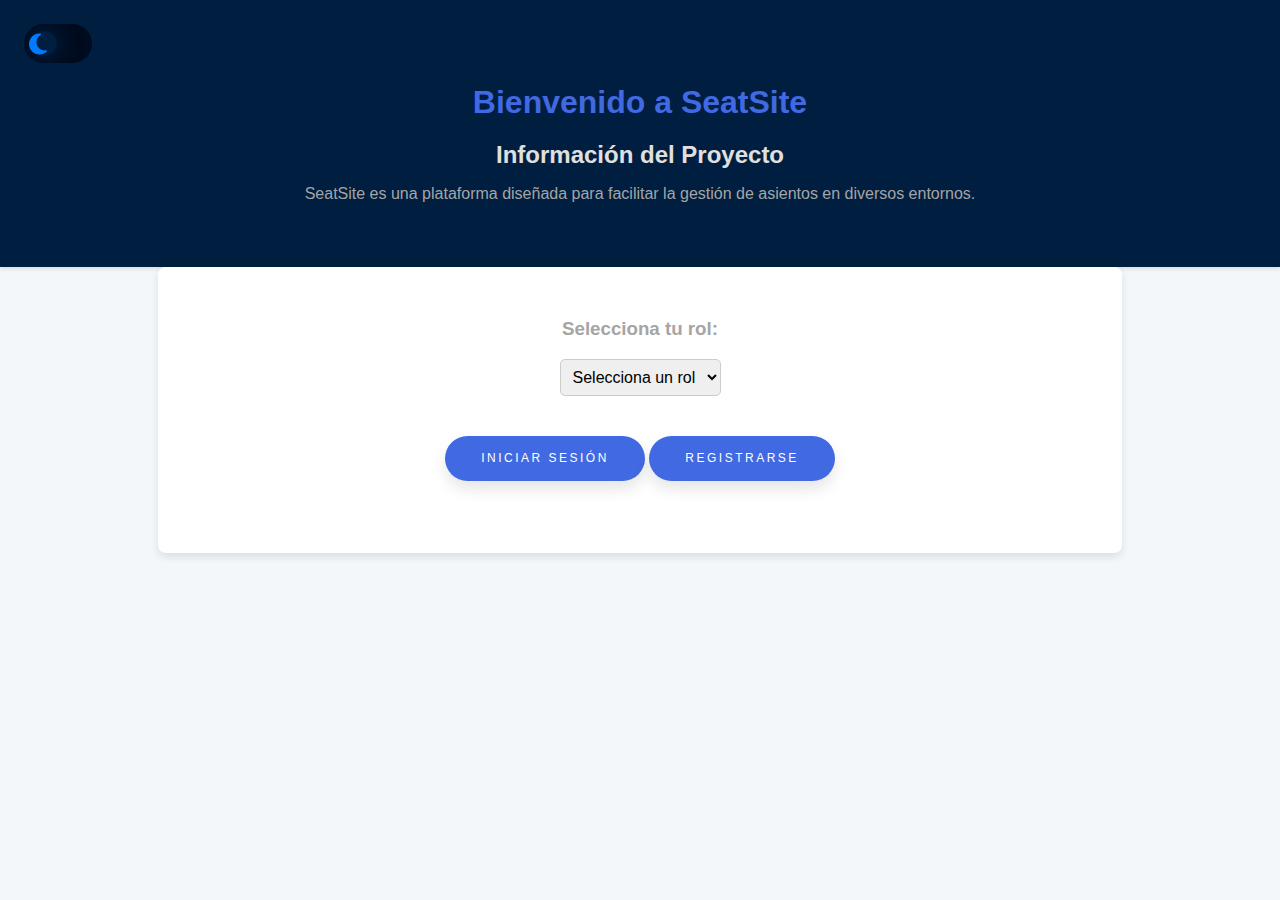
<file: SeatSite/target/SeatSite-0.5/index.html>
<!DOCTYPE html>
<html>
    <head>
        <title>SeatSite - Inicio</title>
        <link rel="stylesheet" href="./css/HomeStyle.css">
        <meta http-equiv="Content-Type" content="text/html; charset=UTF-8">
        <script src="./js/HomeScript.js"></script>
    </head>
    <body>
        <header>
            <div>
                <label class="switch" for="switch">
                    <input id="switch" type="checkbox" class="circle" />
                    <svg
                        viewBox="0 0 384 512"
                        xmlns="http://www.w3.org/2000/svg"
                        class="moon svg">
                        !Font Awesome Free 6.5.1 by @fontawesome -
                        https://fontawesome.com License
                        - https://fontawesome.com/license/free Copyright 2024
                        Fonticons, Inc.
                        <path
                            d="M223.5 32C100 32 0 132.3 0 256S100 480 223.5 480c60.6 0 115.5-24.2 155.8-63.4c5-4.9 6.3-12.5 3.1-18.7s-10.1-9.7-17-8.5c-9.8 1.7-19.8 2.6-30.1 2.6c-96.9 0-175.5-78.8-175.5-176c0-65.8 36-123.1 89.3-153.3c6.1-3.5 9.2-10.5 7.7-17.3s-7.3-11.9-14.3-12.5c-6.3-.5-12.6-.8-19-.8z"></path>
                    </svg>
                    <div class="sun svg">
                        <span class="dot"></span>
                    </div>
                </label>
            </div>
            <h1>Bienvenido a SeatSite</h1>
            <section id="info">
                <h2>Información del Proyecto</h2>
                <p>SeatSite es una plataforma diseñada para facilitar la gestión
                    de asientos en diversos entornos.</p>
            </section>
        </header>
        <main>
            <center>
            <section id="roles">
                <h3>Selecciona tu rol:</h3>
                <select id="role-select" required>
                    <option value="" disabled selected>Selecciona un rol</option>
                    <option value="admin">Administrador</option>
                    <option value="user">Usuario</option>
                </select>
            </section>
            <section id="auth">
                <button id="login">Iniciar Sesión </button>
                <button id="register">Registrarse</button>
            </section>
        </main>
    </body>
</html>
</file>
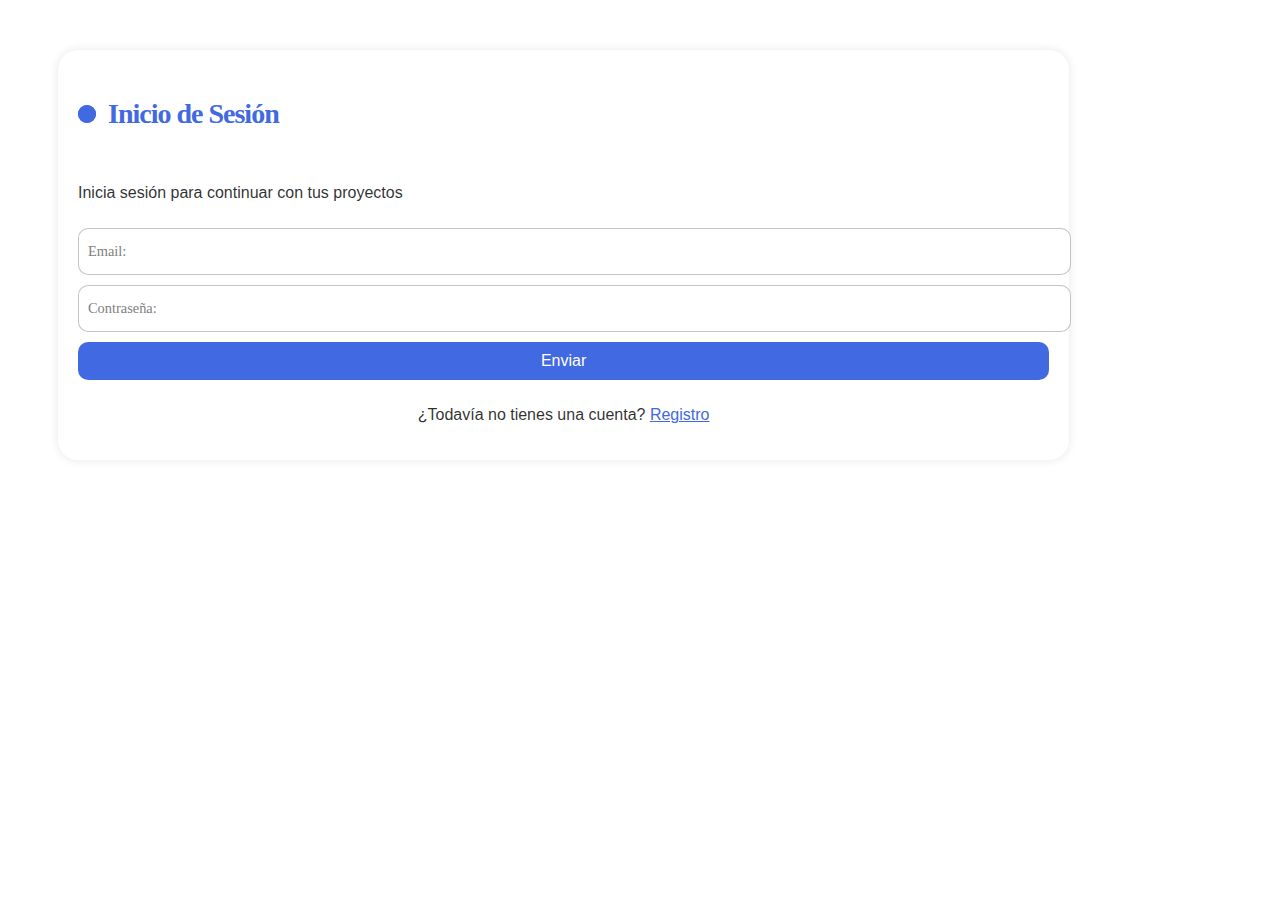
<file: SeatSite/target/SeatSite-0.5/admin/login.html>
<!DOCTYPE html>
<html>
    <head>
        <title>SeatSite - Registro</title>
        <meta http-equiv="Content-Type" content="text/html; charset=UTF-8">
        <link rel="stylesheet" href="../css/LoginStyle.css">
    </head>
    <body>
        <form class="form">
            <p class="title">Inicio de Sesión</p>
            <p class="message">Inicia sesión para continuar con tus proyectos
            </p>
            <label>
                <input required placeholder type="email" class="input">
                <span>Email:</span>
            </label>

            <label>
                <input required placeholder type="password" class="input">
                <span>Contraseña:</span>
            </label>
            <button class="submit">Enviar</button>
            <p class="signin">¿Todavía no tienes una cuenta? <a
                    href="#">Registro</a> </p>
        </form>

    </body>
</html>
</file>
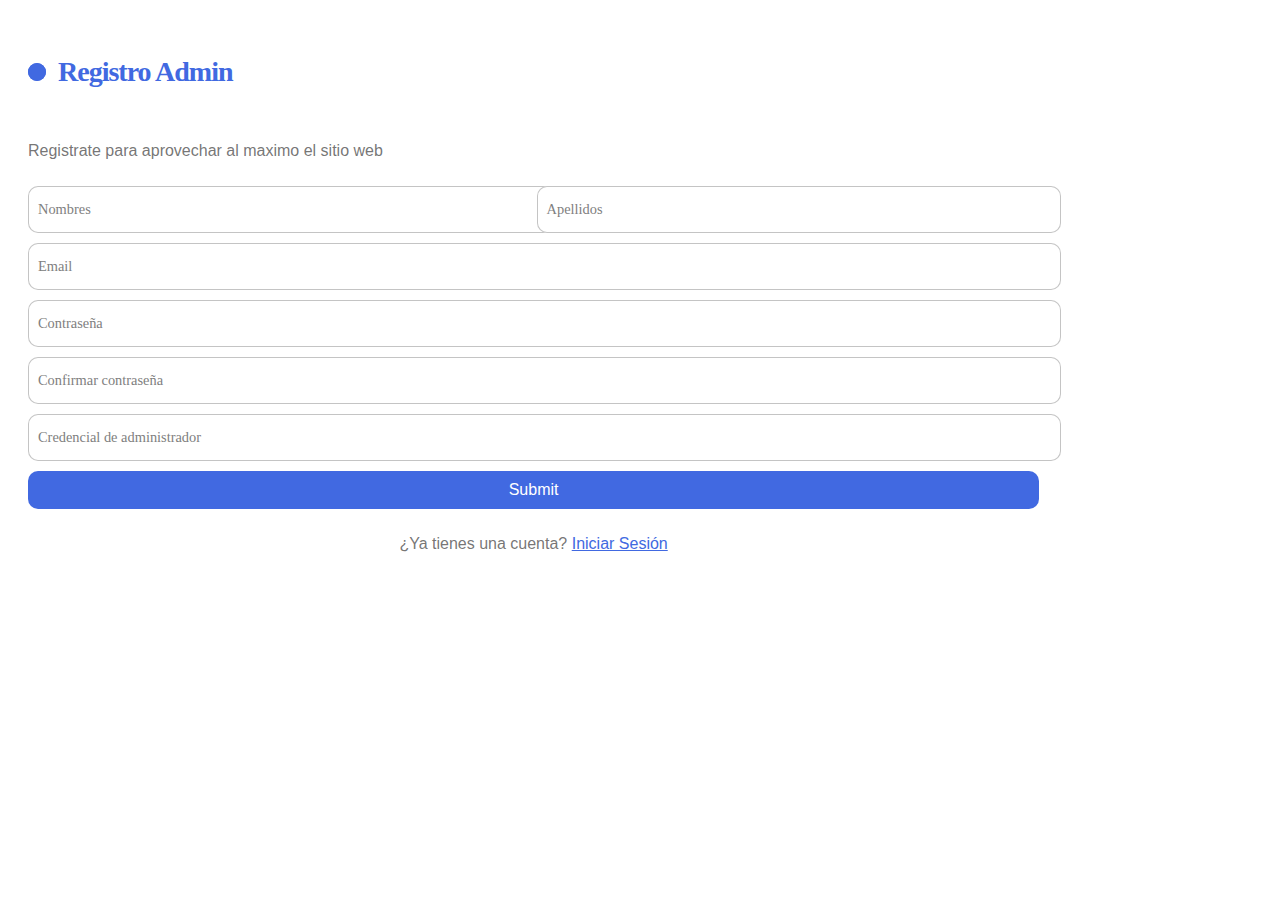
<file: SeatSite/target/SeatSite-0.5/admin/register.html>
<!DOCTYPE html>
<html>
    <head>
        <title>SeatSite - Registro</title>
        <meta http-equiv="Content-Type" content="text/html; charset=UTF-8">
        <link rel="stylesheet" href="../css/RegisterStyle.css">
    </head>
    <body>
        <form class="form">
            <p class="title">Registro Admin </p>
            <p class="message">Registrate para aprovechar al maximo el sitio web</p>
                <div class="flex">
                <label style="width: 50%;">
                    <input required="" placeholder="" type="text" class="input">
                    <span>Nombres</span>
                </label>
        
                <label style="width: 50%;">
                    <input required="" placeholder="" type="text" class="input">
                    <span>Apellidos</span>
                </label>
            </div>  
                    
            <label>
                <input required="" placeholder="" type="email" class="input">
                <span>Email</span>
            </label> 
                
            <label>
                <input required="" placeholder="" type="password" class="input">
                <span>Contraseña</span>
            </label>
            <label>
                <input required="" placeholder="" type="password" class="input">
                <span>Confirmar contraseña</span>
            </label>
            <label>
                <input required="" placeholder="" type="password" class="input">
                <span>Credencial de administrador</span>
            </label>

            <button class="submit">Submit</button>
            <p class="signin">¿Ya tienes una cuenta? <a href="#">Iniciar Sesión</a> </p>
        </form>
    </body>
</html>
</file>
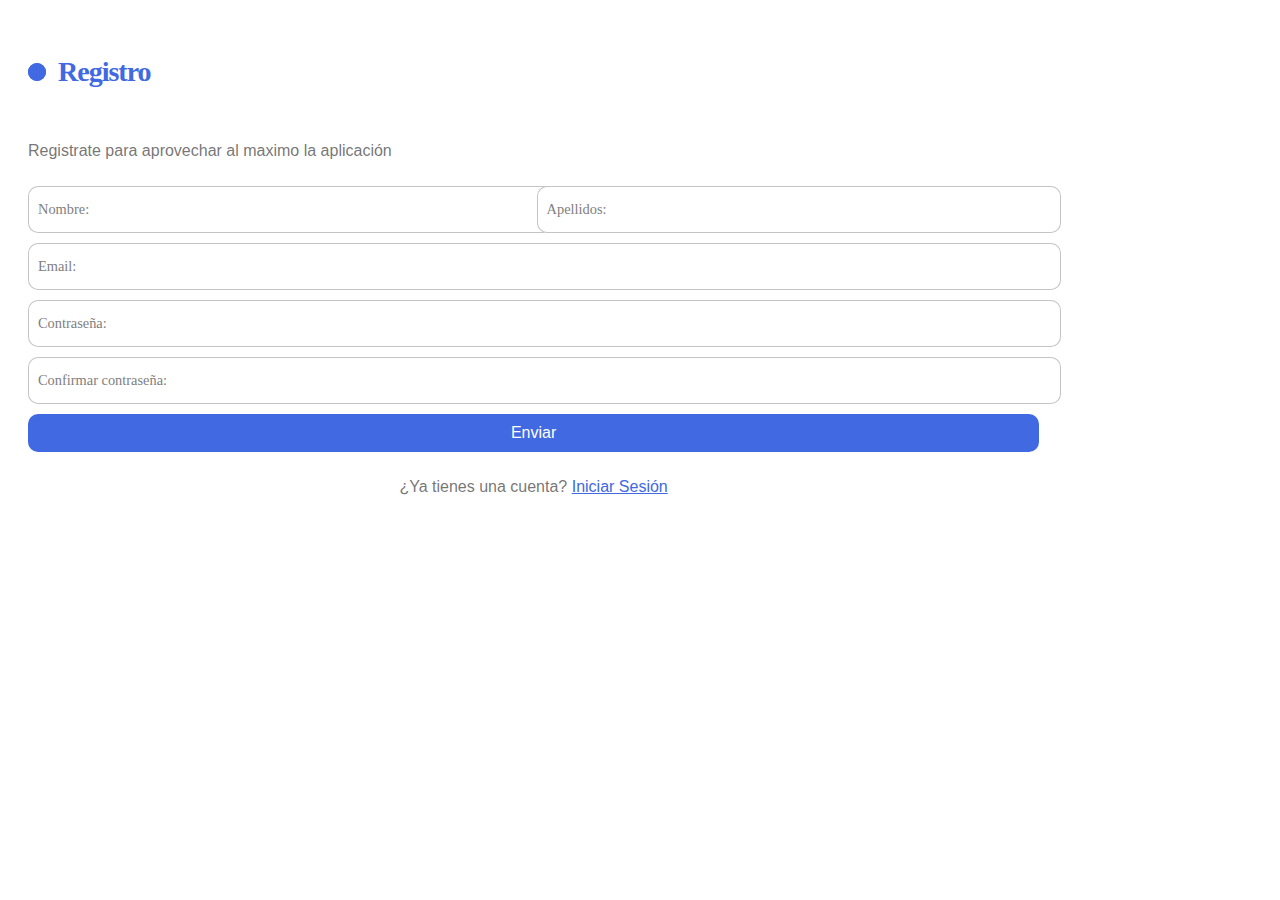
<file: SeatSite/target/SeatSite-0.5/user/register.html>
<!DOCTYPE html>
<html>
    <head>
        <title>SeatSite - Registro</title>
        <meta http-equiv="Content-Type" content="text/html; charset=UTF-8" >
        <link rel="stylesheet" href="../css/RegisterStyle.css">
    </head>
    <body>
        <form class="form">
            <p class="title">Registro </p>
            <p class="message">Registrate para aprovechar al maximo la aplicación </p>
            <div class="flex" style="width: 100%;">
                <label style="width: 50%;">
                    <input required="" placeholder="" type="text" class="input" style="width: 100%;">
                    <span>Nombre:</span>
                </label>
        
                <label style="width: 50%;">
                    <input required="" placeholder="" type="text" class="input">
                    <span>Apellidos:</span>
                </label>
            </div>  

                    
            <label>
                <input required="" placeholder="" type="email" class="input">
                <span>Email:</span>
            </label> 
                
            <label>
                <input required="" placeholder="" type="password" class="input">
                <span>Contraseña:</span>
            </label>
            <label>
                <input required="" placeholder="" type="password" class="input">
                <span>Confirmar contraseña:</span>
            </label>
            <button class="submit">Enviar</button>
            <p class="signin">¿Ya tienes una cuenta? <a href="#">Iniciar Sesión</a> </p>
        </form>
    </body>
</html>
</file>
<file: SeatSite/target/SeatSite-0.5/css/HomeStyle.css>
body {
    font-family: 'Segoe UI', Tahoma, Geneva, Verdana, sans-serif;
    margin: 0;
    padding: 0;
    transition: background-color 0.3s, color 0.3s;
    background-color: #f4f7fa;
    color: #a5a5a5;
}

header,
footer {
    background-color: #001e3f;
    text-align: center;
    padding: 1.5em;
    box-shadow: 0 2px 4px rgba(0, 0, 0, 0.1);
}

main {
    padding: 2em;
    max-width: 900px;
    margin: 0 auto;
    background-color: #ffffff;
    border-radius: 8px;
    box-shadow: 0 4px 8px rgba(0, 0, 0, 0.1);
}

h1,
h2 {
    color: royalblue;
    margin-bottom: 0.5em;
}

#roles,
#auth,
#info {
    margin-bottom: 2.5em;
}

button {
    padding: 1.3em 3em;
    font-size: 12px;
    text-transform: uppercase;
    letter-spacing: 2.5px;
    font-weight: 500;
    color: #ffffff;
    background-color: royalblue;
    border: none;
    border-radius: 45px;
    box-shadow: 0px 8px 15px rgba(0, 0, 0, 0.1);
    transition: all 0.3s ease 0s;
    cursor: pointer;
    outline: none;
}

button:hover {
    background-color: #001e3f;
    box-shadow: 0px 15px 20px rgba(0, 123, 255, 0.4);
    color: #ffffff;
    transform: translateY(-7px);
}

button:active {
    transform: translateY(-1px);
}

select {
    padding: 0.5em;
    border-radius: 5px;
    border: 1px solid #ccc;
    font-size: 1em;
}

.dark-mode {
    background-color: #1c1c1c;
    color: #e0e0e0;
}

.dark-mode header,
.dark-mode footer {
    color: #ffffff;
    background-color: #333;
}

.dark-mode h1,
h2 {
    color: #e0e0e0;
}

.dark-mode h3 {
    color: #21262b;
}

.dark-mode button {
    background-color: #444;
    color: #e0e0e0;
}

.dark-mode button:hover {
    background-color: #666;
    box-shadow: 0px 15px 20px rgba(102, 102, 102, 0.4);
}

/* The switch container */
.switch {
    --transition: 300ms;
    --transition500: 500ms;
    --color-dark: rgb(0, 11, 31);
    --color-darkGray: #001e3f;
    --color-gray: #007bff;
    --color-offwhite: #cecece;
    --shadow-color: var(--color-dark);
    position: relative;
    display: flex;
    align-items: center;
    width: 60px;
    height: fit-content;
    background-color: var(--color-dark);
    border-radius: 30px;
    padding: 4px;
    transition: var(--transition500);
    user-select: none;
    cursor: pointer;
    overflow: hidden;
}

/* Svg styles */
.switch .svg {
    transition: var(--transition);
    position: absolute;
    left: 5px;
}

.switch .moon {
    width: 18px;
    fill: var(--color-gray);
    opacity: 1;
}

.switch .sun {
    transform: translateY(-50%);
    width: 12px;
    height: 12px;
    border-radius: 50%;
    left: calc(100% - 21.5px);
    top: 15px;
    display: flex;
    align-items: center;
    justify-content: center;
    scale: 0.8;
    opacity: 0;
}

.switch .sun .dot {
    position: relative;
    display: block;
    width: 3px;
    height: 3px;
    border-radius: 50%;
    background: var(--color-dark);
    background: white;
    z-index: 1;
    box-shadow: 11px 0px 0px var(--shadow-color),
        10.3px 0px 0px var(--shadow-color), -11px 0px 0px var(--shadow-color),
        -10.3px 0px 0px var(--shadow-color), 0px -11px 0px var(--shadow-color),
        0px -10.3px 0px var(--shadow-color), 0px 11px 0px var(--shadow-color),
        0px 10.3px 0px var(--shadow-color), 8px 8px 0px var(--shadow-color),
        7.3px 7.3px 0px var(--shadow-color), 8px -8px 0px var(--shadow-color),
        7.3px -7.3px 0px var(--shadow-color), -8px -8px 0px var(--shadow-color),
        -7.3px -7.3px 0px var(--shadow-color), -8px 8px 0px var(--shadow-color),
        -7.3px 7.3px 0px var(--shadow-color);
}

.switch .sun .dot::before {
    content: "";
    position: absolute;
    top: 50%;
    left: 50%;
    transform: translate(-50%, -50%);
    width: 10px;
    height: 10px;
    border-radius: 50%;
    background: white;
    border: 2px solid var(--color-dark);
}

/*checkbox styles */
.switch .circle {
    appearance: none;
    position: relative;
    width: 25px;
    height: 25px;
    border-radius: 50%;
    left: 0;
    background-color: var(--color-darkGray);
    border: 1px solid var(--color-darkGray);
    transition: var(--transition500);
    box-shadow: 1px 1px 20px 3px var(--color-darkGray);
}

.switch:has(.circle:checked) {
    background: var(--color-offwhite);
}

.switch .circle:hover {
    margin-left: 3px;
}

.switch .circle:checked:hover {
    margin-left: -3px;
}

.switch .circle:checked {
    left: calc(100% - 24px);
    background: white;
    border-color: white;
    box-shadow: 1px 1px 30px 12px white;
}

.switch:has(.circle:checked)>.sun {
    opacity: 1;
}

.switch:has(.circle:checked)>.moon {
    opacity: 0;
}

.menu .link svg {
    width: 14px;
    height: 14px;
    fill: #007bff;
    transition: all 0.48s cubic-bezier(0.23, 1, 0.32, 1); }

.menu .item {
    position: relative;
}

.menu .item .submenu {
    display: flex;
    flex-direction: column;
    align-items: center;
    position: absolute;
    top: 100%;
    border-radius: 0 0 16px 16px;
    left: 0;
    width: 100%;
    overflow: hidden;
    border: 1px solid #cccccc;
    opacity: 0;
    visibility: hidden;
    transform: translateY(-12px);
    transition: all 0.48s cubic-bezier(0.23, 1, 0.32, 1);
    z-index: 1;
    pointer-events: none;
    list-style: none;
}

.menu .item:hover .submenu {
    opacity: 1;
    visibility: visible;
    transform: translateY(0);
    pointer-events: auto;
    border-top: transparent;
    border-color: #007bff;
}

.menu .item:hover .link {
    color: #ffffff;
    border-radius: 16px 16px 0 0;
}

.menu .item:hover .link::after {
    transform: scaleX(1);
    transform-origin: right;
}

.menu .item:hover .link svg {
    fill: #ffffff;
    transform: rotate(-180deg);
}

.submenu .submenu-item {
    width: 100%;
    transition: all 0.48s cubic-bezier(0.23, 1, 0.32, 1);
}

.submenu .submenu-link {
    display: block;
    padding: 12px 24px;
    width: 100%;
    position: relative;
    text-align: center;
    transition: all 0.48s cubic-bezier(0.23, 1, 0.32, 1);
}

.submenu .submenu-item:last-child .submenu-link {
    border-bottom: none;
}

.submenu .submenu-link::before {
    content: "";
    position: absolute;
    top: 0;
    left: 0;
    transform: scaleX(0);
    width: 100%;
    height: 100%;
    background-color: #007bff;
    z-index: -1;
    transform-origin: left;
    transition: transform 0.48s cubic-bezier(0.23, 1, 0.32, 1);
}

.submenu .submenu-link:hover:before {
    transform: scaleX(1);
    transform-origin: right;
}

.submenu .submenu-link:hover {
    color: #ffffff;
}
</file>
<file: SeatSite/target/SeatSite-0.5/css/LoginStyle.css>
/* From Uiverse.io by Yaya12085 */
.form {
    display: flex;
    flex-direction: column;
    gap: 10px;
    max-width: 80%;
    background-color: #fff;
    padding: 20px;
    border-radius: 20px;
    margin: 0 auto;
    box-shadow: 0 0 10px rgba(0, 0, 0, 0.1);
    margin-top: 50px;
    margin-bottom: 50px;
    margin-left: 50px;
    box-sizing: border-box;
}

.title {
    font-size: 28px;
    color: royalblue;
    font-weight: 600;
    letter-spacing: -1px;
    position: relative;
    display: flex;
    align-items: center;
    padding-left: 30px;
}

.title::before,
.title::after {
    position: absolute;
    content: "";
    height: 16px;
    width: 16px;
    border-radius: 50%;
    left: 0px;
    background-color: royalblue;
}

.title::before {
    width: 18px;
    height: 18px;
    background-color: royalblue;
}

.title::after {
    width: 18px;
    height: 18px;
    animation: pulse 1s linear infinite;
}

.message,
.signin {  
    color: rgba(0, 0, 0, 0.822);
    font-size: auto;
    font-family: Arial, Helvetica, sans-serif;
}

.signin {
    text-align: center;
}

.signin a {
    color: royalblue;
}

.signin a:hover {
    text-decoration: underline royalblue;
}

.flex {
    display: flex;
    width: 100%;
    gap: 6px;
}

.form label {
    position: relative;
}

.form label .input {
    width: 100%;
    padding: 10px 10px 20px 10px;
    outline: 0;
    border: 1px solid rgba(105, 105, 105, 0.397);
    border-radius: 10px;
}

.form label .input+span {
    position: absolute;
    left: 10px;
    top: 15px;
    color: grey;
    font-size: 0.9em;
    cursor: text;
    transition: 0.3s ease;
}

.form label .input:placeholder-shown+span {
    top: 15px;
    font-size: 0.9em;
}

.form label .input:focus+span,
.form label .input:valid+span {
    top: 30px;
    font-size: 0.7em;
    font-weight: 600;
}

.form label .input:valid+span {
    color: green;
}

.submit {
    border: none;
    outline: none;
    background-color: royalblue;
    padding: 10px;
    border-radius: 10px;
    color: #ffffff;
    font-size: 16px;
    transform: .3s ease;
    width: 100%;
    cursor: pointer;
}

.submit:hover {
    background-color: rgb(56, 90, 194);
}

@keyframes pulse {
    from {
        transform: scale(0.9);
        opacity: 1;
    }

    to {
        transform: scale(1.8);
        opacity: 0;
    }
}
</file>
<file: SeatSite/target/SeatSite-0.5/css/RegisterStyle.css>
.form {
    display: flex;
    flex-direction: column;
    gap: 10px;
    max-width: 80%;
    background-color: #fff;
    padding: 20px;
    border-radius: 20px;
    position: relative;
}

.title {
    font-size: 28px;
    color: royalblue;
    font-weight: 600;
    letter-spacing: -1px;
    position: relative;
    display: flex;
    align-items: center;
    padding-left: 30px;
}

.title::before,
.title::after {
    position: absolute;
    content: "";
    height: 16px;
    width: 16px;
    border-radius: 50%;
    left: 0px;
    background-color: royalblue;
}

.title::before {
    width: 18px;
    height: 18px;
    background-color: royalblue;
}

.title::after {
    width: 18px;
    height: 18px;
    animation: pulse 1s linear infinite;
}

.message,
.signin {
    color: rgba(88, 87, 87, 0.822);
    font-size: auto;
    font-family: Arial, Helvetica, sans-serif;
}

.signin {
    text-align: center;
}

.signin a {
    color: royalblue;
}

.signin a:hover {
    text-decoration: underline royalblue;
}

.flex {
    display: flex;
    width: 100%;
    gap: 6px;
}

.form label {
    position: relative;
}

.form label .input {
    width: 100%;
    padding: 10px 10px 20px 10px;
    outline: 0;
    border: 1px solid rgba(105, 105, 105, 0.397);
    border-radius: 10px;
}

.form label .input+span {
    position: absolute;
    left: 10px;
    top: 15px;
    color: grey;
    font-size: 0.9em;
    cursor: text;
    transition: 0.3s ease;
}

.form label .input:placeholder-shown+span {
    top: 15px;
    font-size: 0.9em;
}

.form label .input:focus+span,
.form label .input:valid+span {
    top: 30px;
    font-size: 0.7em;
    font-weight: 600;
}

.form label .input:valid+span {
    color: green;
}

.submit {
    border: none;
    outline: none;
    background-color: royalblue;
    padding: 10px;
    border-radius: 10px;
    color: #fff;
    font-size: 16px;
    transform: .3s ease;
}

.submit:hover {
    background-color: rgb(56, 90, 194);
}

@keyframes pulse {
    from {
        transform: scale(0.9);
        opacity: 1;
    }

    to {
        transform: scale(1.8);
        opacity: 0;
    }
}
</file>
